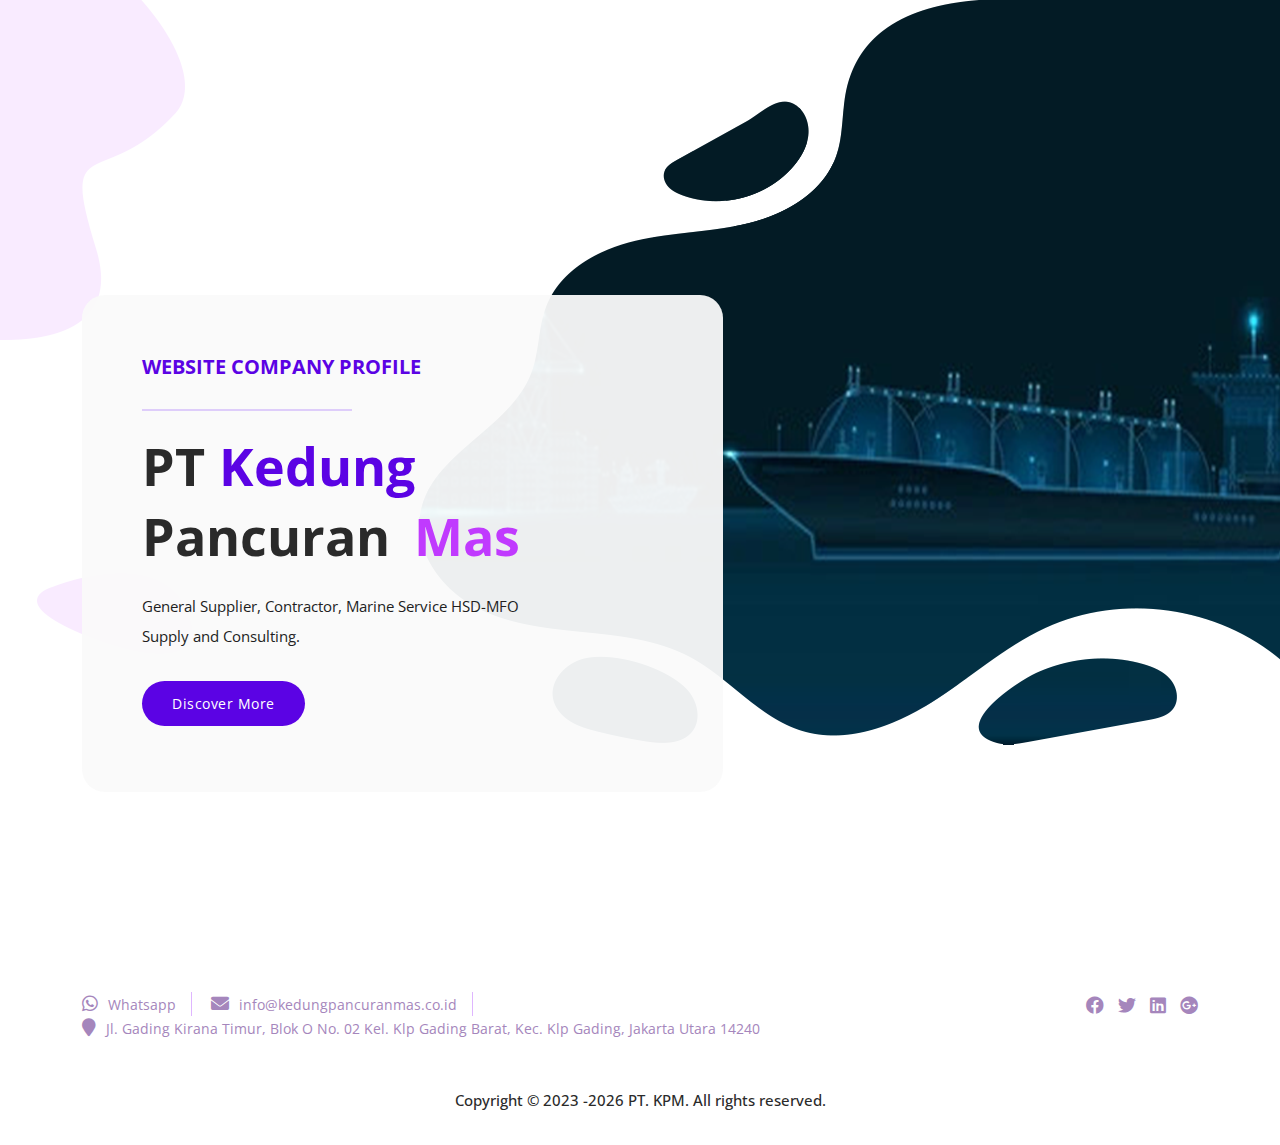
<file: thanks.html>
<!DOCTYPE html>
<html lang="en">
<head>
  <meta charset="utf-8">
  <meta name="viewport" content="width=device-width, initial-scale=1, shrink-to-fit=no">

  <link href="https://fonts.googleapis.com/css2?family=Open+Sans:wght@300;400;500;600;700;800&display=swap"
    rel="stylesheet">

  <title>Thanks For Your Send Feedback</title>

  <!-- Bootstrap core CSS -->
  <link href="vendor/bootstrap/css/bootstrap.min.css" rel="stylesheet">
  

  <!-- Additional CSS Files -->
  <link rel="stylesheet" href="assets/css/fontawesome.css">
  <link rel="stylesheet" href="assets/css/templat.css">
  <link rel="stylesheet" href="assets/css/owl.css">
  <link rel="stylesheet" href="assets/css/animate.css">
  <link rel="stylesheet" href="assets/css/swiper-bundle.min.css">
  <link rel="stylesheet" href="assets/css/f.min.css">
  <link rel="stylesheet" href="assets/css/mislider.css">
  

</head>
<!-- ***** Preloader Start ***** -->
<div id="js-preloader" class="js-preloader">
  <div class="preloader-inner">
    <span class="dot"></span>
    <div class="dots">
      <span></span>
      <span></span>
      <span></span>
    </div>
  </div>
</div>
<!-- ***** Preloader End ***** -->

<!-- ***** Pre-Header Area Start ***** -->
<body>
  
    
    <div class="main-banner" >
      <div class="container">
        <div class="row">
          <div class="col-lg-7" id="top">
            <div class="caption header-text">
              <h6>Website Company Profile</h6>
              <div class="line-dec"></div>
              <h4>PT <em>Kedung</em> Pancuran <span>Mas</span></h4>
              <p>General Supplier, Contractor, Marine Service HSD-MFO Supply and Consulting.</p>
              <div class="main-button scroll-to-section"><a href="#profile">Discover More</a></div>
              </div>
            </div>
          </div>
        </div>
      </div>
    </div>

    
    <!-- ***** Pre-Footer Area  ***** -->
  
    <div class="pre-footer">
      <div class="container">
        <div class="row">
          <div class="col-lg-8 col-sm-9">
            <div class="left-info">
              <ul>
                <li><a href="#"><i class="fab fa-whatsapp"></i>Whatsapp</a></li>
                <li><a href="#"><i class="fa fa-envelope"></i>info@kedungpancuranmas.co.id</a></li>
                <li><a href="#"><i class="fa fa-map-marker"></i>Jl. Gading Kirana Timur, Blok O No. 02 Kel. Klp Gading Barat, Kec. Klp
                    Gading, Jakarta Utara 14240</a></li>
              </ul>
            </div>
          </div>
          <div class="col-lg-4 col-sm-3">
            <div class="social-icons">
              <ul>
                <li><a href="#"><i class="fab fa-facebook"></i></a></li>
                <li><a href="#"><i class="fab fa-twitter"></i></a></li>
                <li><a href="#"><i class="fab fa-linkedin"></i></a></li>
                <li><a href="#"><i class="fab fa-google-plus"></i></a></li>
              </ul>
            </div>
          </div>
        </div>
      </div>
    </div>
    <!-- ***** Pre-Footer Area End ***** -->
  
    <footer>
      <div class="container">
        <div class="col-lg-12">
          <p >Copyright © 2023 -<script>document.write(new Date().getFullYear())</script>  <a href="#">PT. KPM</a>. All rights reserved.
          </p>
        </div>
      </div>
    </footer>
  
  
    <!-- Scripts -->
    <!-- Bootstrap core JavaScript -->
    <script src="vendor/jquery/jquery.min.js"></script>
    <script src="vendor/bootstrap/js/bootstrap.min.js"></script>
  
    <script src="assets/js/isotope.min.js"></script>
    <script src="assets/js/owl-carousel.js"></script>
    <script src="assets/js/tabs.js"></script>
    <script src="assets/js/popup.js"></script>
    <script src="assets/js/custom.js"></script>


</body>
</html>
</file>
<file: assets/css/templat.css>
@import url("https://fonts.googleapis.com/css2?family=Open+Sans:wght@300;400;500;600;700;800");
/* 
---------------------------------------------
reset
--------------------------------------------- 
*/
html, body, div, span, applet, object, iframe, h1, h2, h3, h4, h5, h6, p, blockquote, div
pre, a, abbr, acronym, address, big, cite, code, del, dfn, em, font, img, ins, kbd, q,
s, samp, small, strike, strong, sub, sup, tt, var, b, u, i, center, dl, dt, dd, ol, ul, li,
figure, header, nav, section, article, aside, footer, figcaption {
  margin: 0;
  padding: 0;
  border: 0;
  outline: 0;
}

.clearfix:after {
  content: ".";
  display: block;
  clear: both;
  visibility: hidden;
  line-height: 0;
  height: 0;
}

.clearfix {
  display: inline-block;
}

html[xmlns] .clearfix {
  display: block;
}

* html .clearfix {
  height: 1%;
}

ul, li {
  padding: 0;
  margin: 0;
  list-style: none;
}

header, nav, section, article, aside, footer, hgroup {
  display: block;
}

* {
  box-sizing: border-box;
}

html, body {
  font-family: 'Open Sans', sans-serif;
  -ms-text-size-adjust: 100%;
  -webkit-font-smoothing: antialiased;
  -moz-osx-font-smoothing: grayscale;
}

a {
  text-decoration: none !important;
}

h1, h2, h3, h4, h5, h6 {
  margin-top: 0px;
  margin-bottom: 0px;
  font-weight: 700;
}

ul {
  margin-bottom: 0px;
}

p {
  font-size: 15px;
  line-height: 30px;
  color: #221e1e;
}

img {
  width: 100%;
  overflow: hidden;
}

/* 
---------------------------------------------
Global Styles
--------------------------------------------- 
*/
html,
body {
  font-family: 'Open Sans', sans-serif;
}

::selection {
  background: #5b03e4;
  color: #fff;
}

::-moz-selection {
  background: #5b03e4;
  color: #fff;
}

.templatemo-feature {
	max-width: 66px; border-radius: 50%;
}

.main-button a {
  font-size: 14px;
  color: #fff;
  background-color: #5b03e4;
  padding: 12px 30px;
  display: inline-block;
  border-radius: 25px;
  font-weight: 400;
  text-transform: capitalize;
  letter-spacing: 0.5px;
  transition: all .3s;
  position: relative;
  overflow: hidden;
}

.main-button a:hover {
  background-color: #5b03e4;
  color: #fff;
  opacity: 0.8;
}

.second-button a {
  font-size: 14px;
  color: #fff;
  background-color: #c03afe;
  padding: 12px 30px;
  display: inline-block;
  border-radius: 25px;
  font-weight: 400;
  text-transform: capitalize;
  letter-spacing: 0.5px;
  transition: all .3s;
  position: relative;
  overflow: hidden;
}

.second-button a:hover {
  background-color: #c03afe;
  color: #fff;
  opacity: 0.8;
}

.section {
  padding-top: 30px;
  margin-top: 90px;
}


.section-heading {
  margin-bottom: 30px;
}

.section-heading .line-dec {
  width: 60px;
  height: 2px;
  margin-bottom: 20px;
  background: rgb(85,0,227);
  background: linear-gradient(90deg, rgba(85,0,227,1) 0%, rgba(198,61,255,1) 100%);
}

.section-heading h2 {
  color: #2a2a2a;
  font-size: 30px;
  text-transform: capitalize;
  text-decoration: none;
  margin-bottom: 30px;
  line-height: 44px;
}

.section-heading h2 em {
  color: #5b03e4;
  font-style: normal;
}

.section-heading h2 span {
  color: #c03afe;
}

/* 
---------------------------------------------
Pre-loader Style
--------------------------------------------- 
*/

.js-preloader {
  position: fixed;
  top: 0;
  left: 0;
  right: 0;
  bottom: 0;
  background-color: rgba(0,0,0,0.99);
  display: -webkit-box;
  display: flex;
  -webkit-box-align: center;
  align-items: center;
  -webkit-box-pack: center;
  justify-content: center;
  opacity: 1;
  visibility: visible;
  z-index: 9999;
  -webkit-transition: opacity 0.25s ease;
  transition: opacity 0.25s ease;
}

.js-preloader.loaded {
  opacity: 0;
  visibility: hidden;
  pointer-events: none;
}

@-webkit-keyframes dot {
  50% {
      -webkit-transform: translateX(96px);
      transform: translateX(96px);
  }
}

@keyframes dot {
  50% {
      -webkit-transform: translateX(96px);
      transform: translateX(96px);
  }
}

@-webkit-keyframes dots {
  50% {
      -webkit-transform: translateX(-31px);
      transform: translateX(-31px);
  }
}

@keyframes dots {
  50% {
      -webkit-transform: translateX(-31px);
      transform: translateX(-31px);
  }
}

.preloader-inner {
  position: relative;
  width: 142px;
  height: 40px;
  background: transparent;
}

.preloader-inner .dot {
  position: absolute;
  width: 16px;
  height: 16px;
  top: 12px;
  left: 15px;
  background: #5b03e4;
  border-radius: 50%;
  -webkit-transform: translateX(0);
  transform: translateX(0);
  -webkit-animation: dot 2.8s infinite;
  animation: dot 2.8s infinite;
}

.preloader-inner .dots {
  -webkit-transform: translateX(0);
  transform: translateX(0);
  margin-top: 12px;
  margin-left: 31px;
  -webkit-animation: dots 2.8s infinite;
  animation: dots 2.8s infinite;
}

.preloader-inner .dots span {
  display: block;
  float: left;
  width: 16px;
  height: 16px;
  margin-left: 16px;
  background: #5b03e4;
  border-radius: 50%;
}



/* 
---------------------------------------------
Header Style
--------------------------------------------- 
*/

.background-header {
  background-color: #fff;
  height: 80px!important;
  position: fixed!important;
  top: 0!important;
  left: 0;
  right: 0;
  box-shadow: 0px 0px 10px rgba(0,0,0,0.15)!important;
  -webkit-transition: all .5s ease 0s;
  -moz-transition: all .5s ease 0s;
  -o-transition: all .5s ease 0s;
  transition: all .5s ease 0s;
}

.header-area {
  position: absolute;
  background: rgb(85,0,227);
  background: linear-gradient(90deg, rgba(85,0,227,1) 0%, rgba(198,61,255,1) 100%);
  height: 110px;
  top: 0;
  left: 0;
  right: 0;
  z-index: 100;
  -webkit-transition: all .5s ease 0s;
  -moz-transition: all .5s ease 0s;
  -o-transition: all .5s ease 0s;
  transition: all .5s ease 0s;
}

.header-area .main-nav {
  min-height: 80px;
  background: transparent;
  display: flex
}

.header-area .main-nav .logo {
  margin-top: 25px;
  flex-basis: 20%;
  -webkit-transition: all 0.3s ease 0s;
  -moz-transition: all 0.3s ease 0s;
  -o-transition: all 0.3s ease 0s;
  transition: all 0.3s ease 0s;
}

.background-header .main-nav .logo {
  margin-top: 10px;
}

.header-area .main-nav .nav {
  flex-basis: 80%;
  height: 110px;
  margin-top: 0px;
  margin-right: 0px;
  -webkit-transition: all 0.3s ease 0s;
  -moz-transition: all 0.3s ease 0s;
  -o-transition: all 0.3s ease 0s;
  transition: all 0.3s ease 0s;
  position: relative;
  z-index: 999;
}

.nav {
  justify-content: right;
}

.header-area .main-nav .nav li:first-child {
  padding-left: 60px;
}

.header-area .main-nav .nav li:last-child {
  padding-right: 0px;
}

.header-area .main-nav .nav li {
  padding-left: 30px;
  padding-right: 30px;
}

.header-area .main-nav .nav li:nth-child(4) {
  padding-right: 45px !important;
}

.header-area .main-nav .nav li a {
  display: block;
  font-weight: 400;
  font-size: 14px;
  text-transform: uppercase;
  color: #fff;
  -webkit-transition: all 0.4s ease 0s;
  -moz-transition: all 0.4s ease 0s;
  -o-transition: all 0.4s ease 0s;
  transition: all 0.4s ease 0s;
  height: 110px;
  line-height: 110px;
  border: transparent;
  letter-spacing: 1px;
}

.background-header .main-nav .nav li a {
  height: 80px;
  line-height: 80px;
}

.header-area .main-nav .border-button {
  flex-basis: 20%;
  margin-top: 13px;
  text-align: right;
}

.header-area .main-nav .nav li.has-sub ul.sub-menu li:last-child a:hover,
.background-header .main-nav .nav li.has-sub ul.sub-menu li:last-child a:hover {
  padding-left: 25px !important;
}

.header-area .main-nav .nav li:hover a,
.header-area .main-nav .nav li a.active {
  color: #fff;
  opacity: 0.8;
}

.background-header .main-nav .nav li:hover a,
.background-header .main-nav .nav li a.active {
  color: #fff;
  opacity: 0.8;
}

.header-area .main-nav .nav li.has-sub {
  position: relative;
  padding-right: 15px;
}

.header-area .main-nav .nav li.has-sub:after {
  font-family: FontAwesome;
  content: "\f107";
  font-size: 12px;
  color: #fff;
  position: absolute;
  right: 30px;
  top: 45px;
}

.background-header .main-nav .nav li.has-sub:after {
  top: 32px;
}

.header-area .main-nav .nav li.has-sub ul.sub-menu {
  position: absolute;
  width: 160px;
  border-radius: 0px 0px 5px 5px;
  background-color: #eee;
  box-shadow: 0 2px 28px 0 rgba(0, 0, 0, 0.06);
  overflow: hidden;
  top: 110px;
  opacity: 0;
  transition: all .3s;
  transform: translateY(+2em);
  visibility: hidden;
  z-index: -1;
}

.background-header .main-nav .nav li.has-sub ul.sub-menu {
  top: 80px;
}

.header-area .main-nav .nav li.has-sub ul.sub-menu li {
  margin-left: 0px;
  padding-left: 0px;
  padding-right: 0px;
}

.header-area .main-nav .nav li.has-sub ul.sub-menu li a {
  opacity: 1;
  display: block;
  background: #eee;
  color: #2a2a2a!important;
  padding-left: 20px;
  height: 40px;
  line-height: 40px;
  -webkit-transition: all 0.3s ease 0s;
  -moz-transition: all 0.3s ease 0s;
  -o-transition: all 0.3s ease 0s;
  transition: all 0.3s ease 0s;
  position: relative;
  font-size: 13px;
  font-weight: 400;
  border-bottom: 1px solid #eee;
}

.header-area .main-nav .nav li.has-sub ul.sub-menu li:last-child a {
  border-bottom: none;
}

.header-area .main-nav .nav li.has-sub ul li a:hover {
  background: #fff;
  color: #5b03e4!important;
  padding-left: 25px;
}

.header-area .main-nav .nav li.has-sub ul li a:hover:before {
  width: 3px;
}

.header-area .main-nav .nav li.has-sub:hover ul.sub-menu {
  visibility: visible;
  opacity: 1;
  z-index: 1;
  transform: translateY(0%);
  transition-delay: 0s, 0s, 0.3s;
}

.header-area .main-nav .menu-trigger {
  cursor: pointer;
  position: absolute;
  top: 33px;
  width: 32px;
  height: 40px;
  text-indent: -9999em;
  z-index: 99;
  right: 20px;
  display: none;
}

.background-header .main-nav .menu-trigger {
  top: 17px;
}

.header-area .main-nav .menu-trigger span,
.header-area .main-nav .menu-trigger span:before,
.header-area .main-nav .menu-trigger span:after {
  -moz-transition: all 0.4s;
  -o-transition: all 0.4s;
  -webkit-transition: all 0.4s;
  transition: all 0.4s;
  background-color: #fff;
  display: block;
  position: absolute;
  width: 30px;
  height: 2px;
  left: 0;
}

.header-area .main-nav .menu-trigger span:before,
.header-area .main-nav .menu-trigger span:after {
  -moz-transition: all 0.4s;
  -o-transition: all 0.4s;
  -webkit-transition: all 0.4s;
  transition: all 0.4s;
  background-color: #fff;
  display: block;
  position: absolute;
  width: 30px;
  height: 2px;
  left: 0;
  width: 75%;
}

.header-area .main-nav .menu-trigger span:before,
.header-area .main-nav .menu-trigger span:after {
  content: "";
}

.header-area .main-nav .menu-trigger span {
  top: 16px;
}

.header-area .main-nav .menu-trigger span:before {
  -moz-transform-origin: 33% 100%;
  -ms-transform-origin: 33% 100%;
  -webkit-transform-origin: 33% 100%;
  transform-origin: 33% 100%;
  top: -10px;
  z-index: 10;
}

.header-area .main-nav .menu-trigger span:after {
  -moz-transform-origin: 33% 0;
  -ms-transform-origin: 33% 0;
  -webkit-transform-origin: 33% 0;
  transform-origin: 33% 0;
  top: 10px;
}

.header-area .main-nav .menu-trigger.active span,
.header-area .main-nav .menu-trigger.active span:before,
.header-area .main-nav .menu-trigger.active span:after {
  background-color: transparent;
  width: 100%;
}

.header-area .main-nav .menu-trigger.active span:before {
  -moz-transform: translateY(6px) translateX(1px) rotate(45deg);
  -ms-transform: translateY(6px) translateX(1px) rotate(45deg);
  -webkit-transform: translateY(6px) translateX(1px) rotate(45deg);
  transform: translateY(6px) translateX(1px) rotate(45deg);
  background-color: #fff;
}

.background-header .main-nav .menu-trigger.active span:before {
  background-color: #fff;
}

.header-area .main-nav .menu-trigger.active span:after {
  -moz-transform: translateY(-6px) translateX(1px) rotate(-45deg);
  -ms-transform: translateY(-6px) translateX(1px) rotate(-45deg);
  -webkit-transform: translateY(-6px) translateX(1px) rotate(-45deg);
  transform: translateY(-6px) translateX(1px) rotate(-45deg);
  background-color: #fff;
}

.background-header .main-nav .menu-trigger.active span:after {
  background-color: #fff;
}

.header-area.header-sticky .nav li a.active {
  color: #fff;
}

@media (max-width: 1200px) {
  .header-area .main-nav .nav li {
    padding-left: 10px;
    padding-right: 10px;
  }
  .header-area .main-nav:before {
    display: none;
  }
}

@media (max-width: 768px) {
  .header-area .main-nav .nav {
    height: auto;
    flex-basis: 100%;
  }
  .header-area .main-nav .logo {
    position: absolute;
    left: 30px;
    top: 0px;
  }
  .background-header .main-nav .logo {
    top: 0px;
  }
  .background-header .main-nav .border-button {
    top: 0px !important;
  }
  .header-area .main-nav .border-button {
    position: absolute;
    top: 15px;
    right: 70px;
  }
  .header-area.header-sticky .nav li a:hover,
  .header-area.header-sticky .nav li a.active {
    color: #5b03e4!important;
    opacity: 1;
  }
  .header-area.header-sticky .nav li.search-icon a {
    width: 100%;
  }
  .header-area {
    background-color: #f7f7f7;
    padding: 0px 15px;
    height: 100px;
    box-shadow: none;
    text-align: center;
  }
  .header-area .container {
    padding: 0px;
  }
  .header-area .logo {
    margin-left: 0px;
  }
  .header-area .menu-trigger {
    display: block !important;
  }
  .header-area .main-nav {
    overflow: hidden;
  }
  .header-area .main-nav .nav {
    float: none;
    width: 100%;
    display: none;
    -webkit-transition: all 0s ease 0s;
    -moz-transition: all 0s ease 0s;
    -o-transition: all 0s ease 0s;
    transition: all 0s ease 0s;
    margin-left: 0px;
  }
  .header-area .main-nav .nav li:first-child {
    border-top: 1px solid #eee;
  }
  .header-area.header-sticky .nav {
    margin-top: 100px !important;
  }
  .background-header.header-sticky .nav {
    margin-top: 80px !important;
  }
  .header-area .main-nav .nav li {
    width: 100%;
    background: #fff;
    border-bottom: 1px solid #eee;
    padding-left: 0px !important;
    padding-right: 0px !important;
  }
  .header-area .main-nav .nav li a {
    height: 50px !important;
    line-height: 51px !important;
    padding: 0px !important;
    border: none !important;
    background: #f7f7f7 !important;
    color: #191a20 !important;
  }
  .header-area .main-nav .nav li a:hover {
    background: #eee !important;
    color: #5b03e4!important;
  }
  .header-area .main-nav .nav li.has-sub ul.sub-menu {
    position: relative;
    visibility: inherit;
    opacity: 1;
    z-index: 1;
    transform: translateY(0%);
    top: 0px;
    width: 100%;
    box-shadow: none;
    height: 0px;
    transition: all 0s;
  }
  .header-area .main-nav .nav li.submenu ul li a {
    font-size: 12px;
    font-weight: 400;
  }
  .header-area .main-nav .nav li.submenu ul li a:hover:before {
    width: 0px;
  }
  .header-area .main-nav .nav li.has-sub ul.sub-menu {
    height: auto;
  }
  .header-area .main-nav .nav li.has-sub:after {
    color: #3B566E;
    right: 25px;
    font-size: 14px;
    top: 15px;
  }
  .header-area .main-nav .nav li.submenu:hover ul, .header-area .main-nav .nav li.submenu:focus ul {
    height: 0px;
  }
  
}

.pre-footer {
  /*background-color: #fff;*/
  padding: 15px 0px;
}

.pre-footer ul li {
  display: inline-block;
}

.pre-footer .left-info ul li:last-child {
  margin-right: 0px;
  padding-right: 0px;
  border-right: none;
}

.pre-footer .left-info ul li {
  margin-right: 15px;
  padding-right: 15px;
  border-right: 1px solid #dfb6ff;
}

.pre-footer .left-info ul li a {
  font-size: 14px;
}

.pre-footer .left-info ul li a i {
  font-size: 18px;
  margin-right: 10px;
}

.pre-footer ul li a {
  color: #a586bc;
  transition: all .4s;
}

.pre-footer .social-icons {
  text-align: right;
}


.pre-footer .social-icons ul li {
  margin-left: 10px;
}

.pre-footer .social-icons ul li a {
  font-size: 18px;
}

.pre-footer ul li a:hover {
  color: #c03afe;
}

/* 
---------------------------------------------
Banner Style
--------------------------------------------- 
*/

.main-banner {
  position: relative;
  padding: 295px 0px 185px 0px;
}

.main-banner:after {
  content: url(../images/banner-right2.png);
  top: -1px;
  right: 0;
  position: absolute;
  width: 861px;
  height: 746px;
  z-index: -1;
}

.main-banner::before {
  content: url(../images/banner-left.png);
  top: -1px;
  left: 0;
  position: absolute;
  width: 194px;
  height: 655px;
  z-index: -1;
}

.main-banner h6 {
  font-size: 20px;
  color: #5b03e4;
  text-transform: uppercase;
  font-weight: 700;
}

.main-banner .line-dec {
  margin: 30px 0px 20px 0px;
  width: 210px;
  height: 2px;
  background-color: #decdfa;
}

.main-banner h4 {
  font-size: 52px;
  color: #2a2a2a;
  font-weight: 700;
  line-height: 70px;
  margin-bottom: 20px;
}

.main-banner h4 em {
  font-style: normal;
  color: #5b03e4;
}

.main-banner h4 span {
  color: #c03afe;
}

.main-banner p {
  padding-right: 25%;
  margin-bottom: 30px;
}

.main-banner .main-button {
  display: inline-block;
}

.main-banner span {
  display: inline-block;
  margin: 0px 10px 0px 10px;
  color: #7a7a7a;
}

.main-banner .second-button {
  display: inline-block;
}

/* 
---------------------------------------------
Services Style
--------------------------------------------- 
*/

.services {
  position: relative;
  overflow: hidden;
}

.services .section-heading h2 {
  padding-right: 30px;
}

.services::before {
  content: url(../images/services-left.jpg);
  top: 120px;
  left: 0;
  position: absolute;
  width: 844px;
  height: 714px;
  z-index: -1;
}

.services::after {
  content: url(../images/contact-left.jpg);
  bottom: -150px;
  right: 0;
  -webkit-transform: scaleX(-1);
  transform: scaleX(-1);
  position: absolute;
  width: 103px;
  height: 464px;
  z-index: -1;
}

.services .service-item {
  border: 1px solid #f3d7ff;
  border-radius: 23px;
  padding: 30px;
  background-color: #fff;
  margin-bottom: 30px;
  transition: all .4s;
}

.services .service-item h4 {
  font-size: 20px;
  color: #2a2a2a;
  margin-top: 20px;
  line-height: 30px;
  transition: all .4s;
}

.services .service-item:hover {
  border-color: #fff;
  box-shadow: 0px 0px 10px rgba(0, 0, 0, 0.15);
}

.services .service-item:hover h4 {
  color: #5b03e4;
}

/* 
---------------------------------------------
Projects Style
--------------------------------------------- 
*/

.projects .section-heading {
  margin-bottom: 80px;
}

.projects .container-fluid {
  padding-left: 0px;
  padding-right: 0px;
}

.projects .item {
  border-radius: 23px;
  overflow: hidden;
}

.projects .item .down-content {
  background-color: #fff;
  border: 1px solid #f3d7ff;
  border-radius: 0px 0px 23px 23px;
  padding: 30px;
  position: relative;
}

.projects .item .down-content h4 {
  font-size: 20px;
  color: #2a2a2a;
  line-height: 30px;
  width: 75%;
}

.projects .item .down-content a {
  width: 46px;
  height: 46px;
  display: inline-block;
  line-height: 46px;
  text-align: center;
  background-color: #fff;
  box-shadow: 0px 0px 10px rgba(0, 0, 0, 0.15);
  border-radius: 50%;
  position: absolute;
  right: 30px;
  top: 50%;
  color: #5b03e4;
  transform: translateY(-23px);
}

.projects .owl-nav {
  position: absolute;
  max-width: 1320px;
  top: -126px;
  right: 16%;
  text-align: center;
}

.projects .owl-nav .owl-prev span,
.projects .owl-nav .owl-next span {
  width: 46px;
  height: 46px;
  line-height: 42px;
  font-size: 24px;
  display: inline-block;
  color: #fff;
  background-color: #5b03e4;
  border-radius: 50%;
  opacity: 0.5;
  transition: all .3s;
}

.projects .owl-nav .owl-next span {
  margin-left: 15px;
}

.projects .owl-nav .owl-prev span:hover,
.projects .owl-nav .owl-next span:hover {
  opacity: 1;
}

/* 
---------------------------------------------
Infos Style
--------------------------------------------- 
*/

.infos {
  background-image: url(../images/infos-bg.jpg);
  background-repeat: no-repeat;
  background-size: cover;
  background-position: center center;
  padding: 120px 0px;
  margin-top: 120px;
}

.infos .main-content {
  overflow: hidden;
  background-color: #fff;
  border-radius: 23px;
}

.infos .main-content .left-image {
  background-image: url(../images/left-infos.jpg);
  background-repeat: no-repeat;
  background-size: cover;
  background-position: center center;
  width: 100%;
  height: 100%;
}

.infos .main-content .left-image img {
  display: none;
}

.infos .main-content .section-heading {
  padding: 60px 60px 30px 60px;
}

.infos .main-content .skills {
  padding: 0px 60px;
}

.infos .main-content .skill-slide {
  position: relative;
  width: 100%;
  background-color: #f9ebff;
  height: 10px;
  border-radius: 5px;
  margin-bottom: 60px;
}

.infos .main-content .skill-slide .fill {
  height: 10px;
  background-color: #5b03e4;
  border-radius: 5px;
}

.infos .main-content .skill-slide h6 {
  position: absolute;
  color: #5b03e4;
  font-size: 15px;
  left: 0;
  top: -25px;
}

.infos .main-content .skill-slide span {
  position: absolute;
  color: #5b03e4;
  font-size: 15px;
  font-weight: 700;
  top: -25px;
}

.infos .main-content .marketing .fill {
  width: 90%;
}

.infos .main-content .digital .fill {
  width: 80%;
}

.infos .main-content .media .fill {
  width: 95%;
}

.infos .main-content .marketing span {
  right: 10%;
}

.infos .main-content .digital span {
  right: 20%;
}

.infos .main-content .media span {
  right: 5%;
}

.infos .main-content p.more-info {
  margin-top: -15px;
  padding: 0px 60px 60px 60px;
}

/* 
---------------------------------------------
Contact Style
--------------------------------------------- 
*/

.contact-us {
  position: relative;
}

.contact-us::before {
  content: url(../images/contact-left.jpg);
  top: -60px;
  left: 0;
  position: absolute;
  width: 103px;
  height: 464px;
  z-index: -1;
}

.contact-us::after {
  content: url(../images/contact-left.jpg);
  bottom: -90px;
  right: 0;
  -webkit-transform: scaleX(-1);
  transform: scaleX(-1);
  position: absolute;
  width: 103px;
  height: 464px;
  z-index: -1;
}

.contact-us .contact-us-content {
  border-radius: 23px;
  padding: 60px;
  background-color: #fff;
  box-shadow: 0px 0px 10px rgba(0, 0, 0, 0.10);
}

.contact-us .contact-us-content #contact-form {
  padding: 60px;
  border-radius: 23px 23px 0px 0px;
  border: 1px solid #f3d7ff;
}

#contact-form .section-heading {
  text-align: center;
}

#contact-form input {
  width: 100%;
  height: 46px;
  border-radius: 23px;
  background-color: #f9ebff;
  border: none;
  outline: none;
  padding: 0px 15px;
  font-size: 14px;
  color: #2a2a2a;
  font-weight: 600;
  margin-bottom: 15px;
}

#contact-form input::placeholder {
  color: #2a2a2a;
}

#contact-form textarea {
  width: 100%;
  height: 120px;
  border-radius: 23px;
  background-color: #f9ebff;
  border: none;
  outline: none;
  padding: 15px;
  font-size: 14px;
  color: #2a2a2a;
  font-weight: 600;
  margin-bottom: 15px;
}

#contact-form textarea::placeholder {
  color: #2a2a2a;
}

#contact-form button {
  border: none;
  height: 46px;
  background-color: #5b03e4;
  width: 100%;
  border-radius: 23px;
  color: #fff;
  transition: all .4s;
}

#contact-form button:hover {
  opacity: 0.8;
}

.contact-us-content .more-info {
  text-align: center;
  background: rgb(85,0,227);
  background: linear-gradient(90deg, rgba(85,0,227,1) 0%, rgba(198,61,255,1) 100%);
  border-radius: 0px 0px 23px 23px;
  padding: 45px 30px 15px 30px;
}

.contact-us-content .more-info .info-item {
  text-align: center;
  margin-bottom: 30px;
}

.contact-us-content .more-info i {
  font-size: 32px;
  color: #fff;
  margin-bottom: 15px;
}

.contact-us-content .more-info h4 a {
  color: #fff;
  font-size: 16px;
  font-weight: 400;
}

/* 
---------------------------------------------
Footer Style
--------------------------------------------- 
*/

footer p {
  text-align: center;
  padding: 30px 0px;
  color: #2a2a2a;
  font-weight: 500;
}

footer p a {
  color: #2a2a2a;
  transition: all .3s;
}

footer p a:hover {
  color: #5b03e4;
}

/* 
---------------------------------------------
Page Heading Style
--------------------------------------------- 
*/

.page-heading {
  padding: 120px 0px;
  margin-top: 110px;
}

.page-heading::before {
  content: url(../images/banner-left.png);
  top: -1px;
  left: 0;
  position: absolute;
  width: 194px;
  height: 655px;
  z-index: -1;
}

.page-heading h6 {
  font-size: 20px;
  color: #5b03e4;
  text-transform: uppercase;
  font-weight: 700;
}

.page-heading .line-dec {
  margin: 30px 0px 20px 0px;
  width: 210px;
  height: 2px;
  background-color: #decdfa;
}

.page-heading h4 {
  font-size: 52px;
  color: #2a2a2a;
  font-weight: 700;
  line-height: 70px;
  margin-bottom: 20px;
}

.page-heading h4 em {
  font-style: normal;
  color: #5b03e4;
}

.page-heading h4 span {
  color: #c03afe;
}

.page-heading p {
  padding-right: 25%;
  margin-bottom: 30px;
}

.page-heading .main-button {
  display: inline-block;
}

.page-heading span {
  display: inline-block;
  margin: 0px 10px 0px 10px;
  color: #7a7a7a;
}

.page-heading .second-button {
  display: inline-block;
}

/* 
---------------------------------------------
Infos Style
--------------------------------------------- 
*/

.video-info {
  background-image: url(../images/video-bg.jpg);
  background-repeat: no-repeat;
  background-size: cover;
  background-position: center center;
  padding-bottom: 60px;
}

.video-info .video-thumb {
  position: relative;
  border-radius: 23px;
  overflow: hidden;
  box-shadow: 0px 0px 10px rgba(0, 0, 0, 0.10);
  margin-top: -60px;
}

.video-info .video-thumb a {
  position: absolute;
  left: 50%;
  top: 50%;
  transform: translate(-23px, -23px);
  background-color: #fff;
  border-radius: 50%;
  color: #5b03e4;
  display: inline-block;
  text-align: center;
  width: 46px;
  height: 46px;
  line-height: 46px;
}

.video-info .section-heading {
  padding: 60px 15px 30px 15px;
}

.video-info .section-heading h2 {
  color: #fff;
  padding-right: 30px;
}

.video-info .section-heading .line-dec {
  background: #fff;
}

.video-info .section-heading p {
  color: #fff;
}

.video-info .skills {
  padding: 0px 15px;
}

.video-info .skill-slide {
  position: relative;
  width: 100%;
  background-color: rgba(249, 235, 255, 0.1);
  height: 10px;
  border-radius: 5px;
  margin-bottom: 60px;
}

.video-info .skill-slide .fill {
  height: 10px;
  background-color: #5b03e4;
  border-radius: 5px;
}

.video-info .skill-slide h6 {
  position: absolute;
  color: #fff;
  font-size: 15px;
  left: 0;
  top: -25px;
}

.video-info .skill-slide span {
  position: absolute;
  color: #fff;
  font-size: 15px;
  font-weight: 700;
  top: -25px;
}

.video-info .marketing .fill {
  width: 90%;
}

.video-info .digital .fill {
  width: 80%;
}

.video-info .media .fill {
  width: 95%;
}

.video-info .marketing span {
  right: 10%;
}

.video-info .digital span {
  right: 20%;
}

.video-info .media span {
  right: 5%;
}

/*
---------------------------------------------
Happy Clients Style
---------------------------------------------
*/

.happy-clients {
  position: relative;
}

.happy-clients::before {
  content: url(../images/contact-left.jpg);
  top: -60px; /* */
  left: 0;
  position: absolute;
  width: 103px;
  height: 464px;
  z-index: -1;
}

.happy-clients::after {
  content: url(../images/contact-left.jpg);
  bottom: -190px; 
  right: 0;
  -webkit-transform: scaleX(-1);
  transform: scaleX(-1);
  position: absolute;
  width: 103px;
  height: 464px;
  z-index: -1;
}

.happy-clients .section-heading {
  text-align: center;
  margin-bottom: 80px;
}

.happy-clients .section-heading .line-dec {
 margin: 0 auto 20px auto;


  
}

.happy-clients .naccs {
  position: relative;
  overflow: hidden;
}

.happy-clients .naccs .menu {
  border: 1px solid #e0e0e0;
  background-color: #fff;
  padding: 25px 0px;
  border-radius: 23px;
  margin-bottom: 60px;
}

.happy-clients .naccs .menu div {
  border-right: 1px solid #e0e0e0;
  width: 24.6%;
  display: inline-block;
  text-align: center;
  font-size: 20px;
  font-weight: 700;
  color: #2a2a2a;
  cursor: pointer;
  transition: 1s all cubic-bezier(0.075, 0.82, 0.165, 1);
}

.happy-clients .naccs .menu div.last-item {
  border-right: none;
}

.happy-clients .naccs .menu div.active {
  color: #5b03e4;
}

.happy-clients ul.nacc {
  position: relative;
  min-height: 100%;
  list-style: none;
  margin: 0;
  padding: 0;
  transition: 0.5s all cubic-bezier(0.075, 0.82, 0.165, 1);
}

.happy-clients ul.nacc li {
  overflow: hidden;
  opacity: 0;
  transform: translateX(50px);
  position: absolute;
  list-style: none;
  transition: 1s all cubic-bezier(0.075, 0.82, 0.165, 1);
}

.happy-clients ul.nacc li img {
  padding-left: 45px;
}

.happy-clients ul.nacc li h4 {
  font-size: 30px;
  color: #2a2a2a;
  margin-bottom: 25px;
}

.happy-clients ul.nacc li .line-dec {
  background-color: #5b03e4;
  width: 60px;
  height: 2px;
  margin-bottom: 25px;
}

.happy-clients ul.nacc li .line-dec h6 {
  display: inline-block;
  text-align: right;
  font-size: 16px;
  font-weight: 700;
  color: #2a2a2a;
}
.happy-clients ul.nacc li .info {
  margin-top: 30px;
}

.happy-clients ul.nacc li .info span {
  display: inline-block;
  background-color: #5b03e4;
  border-radius: 20px;
  height: 40px;
  line-height: 40px;
  color: #fff;
  padding: 0px 20px;
  margin-right: 20px;
  margin-bottom: 30px;
}

.happy-clients ul.nacc li .info span.last-span {
  margin-right: 0px;
}

.happy-clients ul.nacc li.active {
  position: relative;
  transition-delay: 0.3s;
  z-index: 2;
  opacity: 1;
  transform: translateX(0px);
}

/*
---------------------------------------------
CTA Style
---------------------------------------------
*/

.cta {
  background-image: url(../images/cta-bg.jpg);
  background-repeat: no-repeat;
  background-size: cover;
  background-position: center center;
  padding: 80px 0px;
  position: relative;
  z-index: 15;
  margin-top: 120px;
}

.cta h4 {
  font-size: 30px;
  color: #fff;
  line-height: 44px;
}

.cta .main-button {
  text-align: right;
}

.cta .main-button a {
  background-color: #fff;
  color: #5b03e4;
  margin-top: 30px;
}

/*
---------------------------------------------
Happy Steps Style
---------------------------------------------
*/

.happy-steps {
  background-image: url(../images/video-bg.jpg);
  background-repeat: no-repeat;
  background-size: cover;
  background-position: top center;
  padding: 80px 80px;
}

.happy-steps h2 {
  font-size: 30px;
  color: #fff;
  text-align: center;
  margin-bottom: 60px;
}

.happy-steps .steps {
  background-color: rgba(250, 250, 250, 0.2);
  padding: 30px;
  border-radius: 23px;
}

.happy-steps .steps .item {
  text-align: center;
  border-right: 1px solid rgba(250, 250, 250, 0.2);
  margin-right: -15px;
}

.happy-steps .steps .last-item {
  border-right: none;
  margin-right: 0px;
}

.happy-steps .steps .item h4 {
  font-size: 20px;
  color: #fff;
  margin-top: 15px;
}

/* 
---------------------------------------------
Most Asked Style
--------------------------------------------- 
*/

.most-asked {
  position: relative;
}

.most-asked::before {
  content: url(../images/contact-left.jpg);
  top: -60px;
  left: 0;
  position: absolute;
  width: 103px;
  height: 464px;
  z-index: -1;
}

.most-asked::after {
  content: url(../images/contact-left.jpg);
  bottom: -90px;
  right: 0;
  -webkit-transform: scaleX(-1);
  transform: scaleX(-1);
  position: absolute;
  width: 103px;
  height: 464px;
  z-index: -1;
}

.most-asked .section-heading {
  margin-bottom: 80px;
}

.most-asked .accordions .accordion {
  border-bottom: 1px solid #eee;
}

.most-asked .accordions .last-accordion {
  border-bottom: none;
}

.most-asked .accordion-head {
  padding: 35px 0px !important;  
  font-size: 22px;
  font-weight: 700;
  color: #2a2a2a;
  cursor: pointer;
  transition: color 200ms ease-in-out;
  
}

@media screen and (min-width: 768px) {
  .most-asked .accordion-head {
    padding: 1rem;
    font-size: 1.2rem;
  }
}

.most-asked .accordion-head .icon {
  float: right;
  transition: transform 200ms ease-in-out;
}

.most-asked .accordion-head.is-open {
  color: #5b03e4;
  border-bottom: none;
}

.most-asked .accordion-head.is-open .icon {
  transform: rotate(45deg);
}

.most-asked .accordion-body {
  padding: 0px;
  overflow: hidden;
  height: 0;
  transition: height 300ms ease-in-out;
  border-bottom: 1px solid #fff;
}

.most-asked .accordion-body > .content p {
  padding: 0px 0px 30px 0px;
  padding-top: 0;
}

.most-asked #free-quote {
  border-radius: 23px;
  box-shadow: 0px 0px 10px rgba(0, 0, 0, 0.10);
  padding: 60px;
  margin-left: 45px;
  background-color: #fff;
}

#free-quote .section-heading {
  margin-bottom: 40px;
}

#free-quote input {
  width: 100%;
  height: 46px;
  border-radius: 23px;
  background-color: #f9ebff;
  border: none;
  outline: none;
  padding: 0px 15px;
  font-size: 14px;
  color: #2a2a2a;
  font-weight: 600;
  margin-bottom: 15px;
}

#free-quote input::placeholder {
  color: #2a2a2a;
}

#free-quote button {
  border: none;
  height: 46px;
  background-color: #5b03e4;
  width: 100%;
  border-radius: 23px;
  color: #fff;
  transition: all .4s;
}

#free-quote button:hover {
  opacity: 0.8;
}

/* 
---------------------------------------------
Responsive Style
--------------------------------------------- 
*/

body {
  overflow-x: hidden;
}

@media (max-width: 768px) {
  .pre-footer {
    display: none;
  }
  .header-area {
    top: 0px;
  }
  .main-banner {
    margin-top: 100px;
  }
  .header-area .main-nav .nav li:nth-child(4) {
    padding-right: 0px !important;
  }
  .header-area .main-nav .nav li {
    background: #f7f7f7;
  }
  .header-area .main-nav .nav li.has-sub ul.sub-menu {
    display: none;
  }
  .main-banner  {
    padding: 185px 0px;
  }
  .main-banner h4 {
    font-size: 36px;
    line-height: 44px;
  }
  .main-banner span {
    margin: 0px 3px 0px 3px;
  }
  .main-banner .main-button a,
  .main-banner .second-button a {
    padding: 12px 20px;
  }
  .projects .item .down-content {
    padding: 25px 15px 15px 15px;
  }
  .projects .item .down-content h4 {
    text-align: center;
    width: 100%;
    font-size: 18px;
  }
  .projects .item .down-content a {
    top: 0;
    right: auto;
    left: 50%;
    transform: translate(-23px, -23px);
  }
}

@media (max-width: 992px) {
  .pre-footer .left-info ul li {
    padding-right: 10px;
    margin-right: 10px;
  }
  .pre-footer .left-info ul li a {
    font-size: 13px;
  }
  .main-banner .caption {
    padding: 30px !important;
    text-align: center;
  }
  .main-banner p {
    padding-right: 0%;
  }
  .main-banner .line-dec {
    margin: 30px auto 20px auto;
  }
  .projects .owl-nav {
    text-align: center;
    right: auto;
    top: -70px;
    left: 50%;
    transform: translateX(-50%);
  }
  .projects .section-heading {
    text-align: center;
  }
  .projects .section-heading .line-dec {
    margin: 0px auto 20px auto;
  }
  .infos .main-content .left-image img {
    display: inline-block;
  }
  .contact-us .contact-us-content,
  .contact-us .contact-us-content #contact-form {
    padding: 30px;
  }
  .contact-us #map {
    margin-bottom: 30px;
  }
  .contact-us-content .more-info .info-item {
    margin-bottom: 45px;
  }
  .page-heading img {
    margin-top: 45px;
  }
  .video-info .section-heading {
    padding: 60px 0px 30px 0px;
  }
  .video-info .skills {
    padding: 0px;
  }
  .happy-clients .naccs .menu div {
    width: 100% !important;
    margin: 15px 0px;
  }
  .happy-clients .naccs .menu {
    padding: 15px;
  }
  .happy-clients ul.nacc li img {
    padding-left: 0px;
    margin-top: 45px;
  }
  .cta h4,
  .cta .main-button {
    text-align: center;
  }
  .happy-steps .steps .item {
    margin-right: 0px;
    border-right: none;
    margin-bottom: 30px;
    padding-bottom: 30px;
    border-bottom: 1px solid rgba(250, 250, 250, 0.2);;
  }
  .happy-steps .steps .last-item {
    border-bottom: none;
    padding-bottom: 0px;
    margin-bottom: 0px;
  }
  .most-asked #free-quote {
    margin-left: 0px;
    margin-top: 45px;
    padding: 30px;
  }
}

@media (max-width: 1000px) {
  .happy-clients .naccs .menu div {
    width: 24.5%;
    font-size: 15px;
    border-right: none;
  }
}

@media (max-width: 1200px) {
  .services::before {
    top: 60%;
    transform: translateY(-50%);
  }
}

@media (max-width: 1400px) {
  .main-banner .caption {
    background-color: rgba(250, 250, 250, 0.95);
    padding: 60px;
    border-radius: 23px;
  }
}

.img-res{
  width: 100%;
  height: auto;
}
</file>
<file: assets/css/f.min.css>
body.compensate-for-scrollbar {
    overflow: hidden
}

.fancybox-active {
    height: auto
}

.fancybox-is-hidden {
    left: -9999px;
    margin: 0;
    position: absolute !important;
    top: -9999px;
    visibility: hidden
}

.fancybox-container {
    -webkit-backface-visibility: hidden;
    height: 100%;
    left: 0;
    outline: none;
    position: fixed;
    -webkit-tap-highlight-color: transparent;
    top: 0;
    -ms-touch-action: manipulation;
    touch-action: manipulation;
    transform: translateZ(0);
    width: 100%;
    z-index: 99992
}

.fancybox-container * {
    box-sizing: border-box
}

.fancybox-bg,
.fancybox-inner,
.fancybox-outer,
.fancybox-stage {
    bottom: 0;
    left: 0;
    position: absolute;
    right: 0;
    top: 0
}

.fancybox-outer {
    -webkit-overflow-scrolling: touch;
    overflow-y: auto
}

.fancybox-bg {
    background: #1e1e1e;
    opacity: 0;
    transition-duration: inherit;
    transition-property: opacity;
    transition-timing-function: cubic-bezier(.47, 0, .74, .71)
}

.fancybox-is-open .fancybox-bg {
    opacity: .9;
    transition-timing-function: cubic-bezier(.22, .61, .36, 1)
}

.fancybox-caption,
.fancybox-infobar,
.fancybox-navigation .fancybox-button,
.fancybox-toolbar {
    direction: ltr;
    opacity: 0;
    position: absolute;
    transition: opacity .25s ease, visibility 0s ease .25s;
    visibility: hidden;
    z-index: 99997
}

.fancybox-show-caption .fancybox-caption,
.fancybox-show-infobar .fancybox-infobar,
.fancybox-show-nav .fancybox-navigation .fancybox-button,
.fancybox-show-toolbar .fancybox-toolbar {
    opacity: 1;
    transition: opacity .25s ease 0s, visibility 0s ease 0s;
    visibility: visible
}

.fancybox-infobar {
    color: #ccc;
    font-size: 13px;
    -webkit-font-smoothing: subpixel-antialiased;
    height: 44px;
    left: 0;
    line-height: 44px;
    min-width: 44px;
    mix-blend-mode: difference;
    padding: 0 10px;
    pointer-events: none;
    top: 0;
    -webkit-touch-callout: none;
    -webkit-user-select: none;
    -moz-user-select: none;
    -ms-user-select: none;
    user-select: none
}

.fancybox-toolbar {
    right: 0;
    top: 0
}

.fancybox-stage {
    direction: ltr;
    overflow: visible;
    transform: translateZ(0);
    z-index: 99994
}

.fancybox-is-open .fancybox-stage {
    overflow: hidden
}

.fancybox-slide {
    -webkit-backface-visibility: hidden;
    display: none;
    height: 100%;
    left: 0;
    outline: none;
    overflow: auto;
    -webkit-overflow-scrolling: touch;
    padding: 44px;
    position: absolute;
    text-align: center;
    top: 0;
    transition-property: transform, opacity;
    white-space: normal;
    width: 100%;
    z-index: 99994
}

.fancybox-slide:before {
    content: "";
    display: inline-block;
    font-size: 0;
    height: 100%;
    vertical-align: middle;
    width: 0
}

.fancybox-is-sliding .fancybox-slide,
.fancybox-slide--current,
.fancybox-slide--next,
.fancybox-slide--previous {
    display: block
}

.fancybox-slide--image {
    overflow: hidden;
    padding: 44px 0
}

.fancybox-slide--image:before {
    display: none
}

.fancybox-slide--html {
    padding: 6px
}

.fancybox-content {
    background: #fff;
    display: inline-block;
    margin: 0;
    max-width: 100%;
    overflow: auto;
    -webkit-overflow-scrolling: touch;
    padding: 44px;
    position: relative;
    text-align: left;
    vertical-align: middle
}

.fancybox-slide--image .fancybox-content {
    animation-timing-function: cubic-bezier(.5, 0, .14, 1);
    -webkit-backface-visibility: hidden;
    background: transparent;
    background-repeat: no-repeat;
    background-size: 100% 100%;
    left: 0;
    max-width: none;
    overflow: visible;
    padding: 0;
    position: absolute;
    top: 0;
    transform-origin: top left;
    transition-property: transform, opacity;
    -webkit-user-select: none;
    -moz-user-select: none;
    -ms-user-select: none;
    user-select: none;
    z-index: 99995
}

.fancybox-can-zoomOut .fancybox-content {
    cursor: zoom-out
}

.fancybox-can-zoomIn .fancybox-content {
    cursor: zoom-in
}

.fancybox-can-pan .fancybox-content,
.fancybox-can-swipe .fancybox-content {
    cursor: grab
}

.fancybox-is-grabbing .fancybox-content {
    cursor: grabbing
}

.fancybox-container [data-selectable=true] {
    cursor: text
}

.fancybox-image,
.fancybox-spaceball {
    background: transparent;
    border: 0;
    height: 100%;
    left: 0;
    margin: 0;
    max-height: none;
    max-width: none;
    padding: 0;
    position: absolute;
    top: 0;
    -webkit-user-select: none;
    -moz-user-select: none;
    -ms-user-select: none;
    user-select: none;
    width: 100%
}

.fancybox-spaceball {
    z-index: 1
}

.fancybox-slide--iframe .fancybox-content,
.fancybox-slide--map .fancybox-content,
.fancybox-slide--pdf .fancybox-content,
.fancybox-slide--video .fancybox-content {
    height: 100%;
    overflow: visible;
    padding: 0;
    width: 100%
}

.fancybox-slide--video .fancybox-content {
    background: #000
}

.fancybox-slide--map .fancybox-content {
    background: #e5e3df
}

.fancybox-slide--iframe .fancybox-content {
    background: #fff
}

.fancybox-iframe,
.fancybox-video {
    background: transparent;
    border: 0;
    display: block;
    height: 100%;
    margin: 0;
    overflow: hidden;
    padding: 0;
    width: 100%
}

.fancybox-iframe {
    left: 0;
    position: absolute;
    top: 0
}

.fancybox-error {
    background: #fff;
    cursor: default;
    max-width: 400px;
    padding: 40px;
    width: 100%
}

.fancybox-error p {
    color: #444;
    font-size: 16px;
    line-height: 20px;
    margin: 0;
    padding: 0
}

.fancybox-button {
    background: rgba(30, 30, 30, .6);
    border: 0;
    border-radius: 0;
    box-shadow: none;
    cursor: pointer;
    display: inline-block;
    height: 44px;
    margin: 0;
    padding: 10px;
    position: relative;
    transition: color .2s;
    vertical-align: top;
    visibility: inherit;
    width: 44px
}

.fancybox-button,
.fancybox-button:link,
.fancybox-button:visited {
    color: #ccc
}

.fancybox-button:hover {
    color: #fff
}

.fancybox-button:focus {
    outline: none
}

.fancybox-button.fancybox-focus {
    outline: 1px dotted
}

.fancybox-button[disabled],
.fancybox-button[disabled]:hover {
    color: #888;
    cursor: default;
    outline: none
}

.fancybox-button div {
    height: 100%
}

.fancybox-button svg {
    display: block;
    height: 100%;
    overflow: visible;
    position: relative;
    width: 100%
}

.fancybox-button svg path {
    fill: currentColor;
    stroke-width: 0
}

.fancybox-button--fsenter svg:nth-child(2),
.fancybox-button--fsexit svg:first-child,
.fancybox-button--pause svg:first-child,
.fancybox-button--play svg:nth-child(2) {
    display: none
}

.fancybox-progress {
    background: #ff5268;
    height: 2px;
    left: 0;
    position: absolute;
    right: 0;
    top: 0;
    transform: scaleX(0);
    transform-origin: 0;
    transition-property: transform;
    transition-timing-function: linear;
    z-index: 99998
}

.fancybox-close-small {
    background: transparent;
    border: 0;
    border-radius: 0;
    color: #ccc;
    cursor: pointer;
    opacity: .8;
    padding: 8px;
    position: absolute;
    right: -12px;
    top: -44px;
    z-index: 401
}

.fancybox-close-small:hover {
    color: #fff;
    opacity: 1
}

.fancybox-slide--html .fancybox-close-small {
    color: currentColor;
    padding: 10px;
    right: 0;
    top: 0
}

.fancybox-slide--image.fancybox-is-scaling .fancybox-content {
    overflow: hidden
}

.fancybox-is-scaling .fancybox-close-small,
.fancybox-is-zoomable.fancybox-can-pan .fancybox-close-small {
    display: none
}

.fancybox-navigation .fancybox-button {
    background-clip: content-box;
    height: 100px;
    opacity: 0;
    position: absolute;
    top: calc(50% - 50px);
    width: 70px
}

.fancybox-navigation .fancybox-button div {
    padding: 7px
}

.fancybox-navigation .fancybox-button--arrow_left {
    left: 0;
    left: env(safe-area-inset-left);
    padding: 31px 26px 31px 6px
}

.fancybox-navigation .fancybox-button--arrow_right {
    padding: 31px 6px 31px 26px;
    right: 0;
    right: env(safe-area-inset-right)
}

.fancybox-caption {
    background: linear-gradient(0deg, rgba(0, 0, 0, .85) 0, rgba(0, 0, 0, .3) 50%, rgba(0, 0, 0, .15) 65%, rgba(0, 0, 0, .075) 75.5%, rgba(0, 0, 0, .037) 82.85%, rgba(0, 0, 0, .019) 88%, transparent);
    bottom: 0;
    color: #eee;
    font-size: 14px;
    font-weight: 400;
    left: 0;
    line-height: 1.5;
    padding: 75px 44px 25px;
    pointer-events: none;
    right: 0;
    text-align: center;
    z-index: 99996
}

@supports (padding:max(0px)) {
    .fancybox-caption {
        padding: 75px max(44px, env(safe-area-inset-right)) max(25px, env(safe-area-inset-bottom)) max(44px, env(safe-area-inset-left))
    }
}

.fancybox-caption--separate {
    margin-top: -50px
}

.fancybox-caption__body {
    max-height: 50vh;
    overflow: auto;
    pointer-events: all
}

.fancybox-caption a,
.fancybox-caption a:link,
.fancybox-caption a:visited {
    color: #ccc;
    text-decoration: none
}

.fancybox-caption a:hover {
    color: #fff;
    text-decoration: underline
}

.fancybox-loading {
    animation: a 1s linear infinite;
    background: transparent;
    border: 4px solid #888;
    border-bottom-color: #fff;
    border-radius: 50%;
    height: 50px;
    left: 50%;
    margin: -25px 0 0 -25px;
    opacity: .7;
    padding: 0;
    position: absolute;
    top: 50%;
    width: 50px;
    z-index: 99999
}

@keyframes a {
    to {
        transform: rotate(1turn)
    }
}

.fancybox-animated {
    transition-timing-function: cubic-bezier(0, 0, .25, 1)
}

.fancybox-fx-slide.fancybox-slide--previous {
    opacity: 0;
    transform: translate3d(-100%, 0, 0)
}

.fancybox-fx-slide.fancybox-slide--next {
    opacity: 0;
    transform: translate3d(100%, 0, 0)
}

.fancybox-fx-slide.fancybox-slide--current {
    opacity: 1;
    transform: translateZ(0)
}

.fancybox-fx-fade.fancybox-slide--next,
.fancybox-fx-fade.fancybox-slide--previous {
    opacity: 0;
    transition-timing-function: cubic-bezier(.19, 1, .22, 1)
}

.fancybox-fx-fade.fancybox-slide--current {
    opacity: 1
}

.fancybox-fx-zoom-in-out.fancybox-slide--previous {
    opacity: 0;
    transform: scale3d(1.5, 1.5, 1.5)
}

.fancybox-fx-zoom-in-out.fancybox-slide--next {
    opacity: 0;
    transform: scale3d(.5, .5, .5)
}

.fancybox-fx-zoom-in-out.fancybox-slide--current {
    opacity: 1;
    transform: scaleX(1)
}

.fancybox-fx-rotate.fancybox-slide--previous {
    opacity: 0;
    transform: rotate(-1turn)
}

.fancybox-fx-rotate.fancybox-slide--next {
    opacity: 0;
    transform: rotate(1turn)
}

.fancybox-fx-rotate.fancybox-slide--current {
    opacity: 1;
    transform: rotate(0deg)
}

.fancybox-fx-circular.fancybox-slide--previous {
    opacity: 0;
    transform: scale3d(0, 0, 0) translate3d(-100%, 0, 0)
}

.fancybox-fx-circular.fancybox-slide--next {
    opacity: 0;
    transform: scale3d(0, 0, 0) translate3d(100%, 0, 0)
}

.fancybox-fx-circular.fancybox-slide--current {
    opacity: 1;
    transform: scaleX(1) translateZ(0)
}

.fancybox-fx-tube.fancybox-slide--previous {
    transform: translate3d(-100%, 0, 0) scale(.1) skew(-10deg)
}

.fancybox-fx-tube.fancybox-slide--next {
    transform: translate3d(100%, 0, 0) scale(.1) skew(10deg)
}

.fancybox-fx-tube.fancybox-slide--current {
    transform: translateZ(0) scale(1)
}

@media (max-height:576px) {
    .fancybox-slide {
        padding-left: 6px;
        padding-right: 6px
    }

    .fancybox-slide--image {
        padding: 6px 0
    }

    .fancybox-close-small {
        right: -6px
    }

    .fancybox-slide--image .fancybox-close-small {
        background: #4e4e4e;
        color: #f2f4f6;
        height: 36px;
        opacity: 1;
        padding: 6px;
        right: 0;
        top: 0;
        width: 36px
    }

    .fancybox-caption {
        padding-left: 12px;
        padding-right: 12px
    }

    @supports (padding:max(0px)) {
        .fancybox-caption {
            padding-left: max(12px, env(safe-area-inset-left));
            padding-right: max(12px, env(safe-area-inset-right))
        }
    }
}

.fancybox-share {
    background: #f4f4f4;
    border-radius: 3px;
    max-width: 90%;
    padding: 30px;
    text-align: center
}

.fancybox-share h1 {
    color: #222;
    font-size: 35px;
    font-weight: 700;
    margin: 0 0 20px
}

.fancybox-share p {
    margin: 0;
    padding: 0
}

.fancybox-share__button {
    border: 0;
    border-radius: 3px;
    display: inline-block;
    font-size: 14px;
    font-weight: 700;
    line-height: 40px;
    margin: 0 5px 10px;
    min-width: 130px;
    padding: 0 15px;
    text-decoration: none;
    transition: all .2s;
    -webkit-user-select: none;
    -moz-user-select: none;
    -ms-user-select: none;
    user-select: none;
    white-space: nowrap
}

.fancybox-share__button:link,
.fancybox-share__button:visited {
    color: #fff
}

.fancybox-share__button:hover {
    text-decoration: none
}

.fancybox-share__button--fb {
    background: #3b5998
}

.fancybox-share__button--fb:hover {
    background: #344e86
}

.fancybox-share__button--pt {
    background: #bd081d
}

.fancybox-share__button--pt:hover {
    background: #aa0719
}

.fancybox-share__button--tw {
    background: #1da1f2
}

.fancybox-share__button--tw:hover {
    background: #0d95e8
}

.fancybox-share__button svg {
    height: 25px;
    margin-right: 7px;
    position: relative;
    top: -1px;
    vertical-align: middle;
    width: 25px
}

.fancybox-share__button svg path {
    fill: #fff
}

.fancybox-share__input {
    background: transparent;
    border: 0;
    border-bottom: 1px solid #d7d7d7;
    border-radius: 0;
    color: #5d5b5b;
    font-size: 14px;
    margin: 10px 0 0;
    outline: none;
    padding: 10px 15px;
    width: 100%
}

.fancybox-thumbs {
    background: #ddd;
    bottom: 0;
    display: none;
    margin: 0;
    -webkit-overflow-scrolling: touch;
    -ms-overflow-style: -ms-autohiding-scrollbar;
    padding: 2px 2px 4px;
    position: absolute;
    right: 0;
    -webkit-tap-highlight-color: rgba(0, 0, 0, 0);
    top: 0;
    width: 212px;
    z-index: 99995
}

.fancybox-thumbs-x {
    overflow-x: auto;
    overflow-y: hidden
}

.fancybox-show-thumbs .fancybox-thumbs {
    display: block
}

.fancybox-show-thumbs .fancybox-inner {
    right: 212px
}

.fancybox-thumbs__list {
    font-size: 0;
    height: 100%;
    list-style: none;
    margin: 0;
    overflow-x: hidden;
    overflow-y: auto;
    padding: 0;
    position: absolute;
    position: relative;
    white-space: nowrap;
    width: 100%
}

.fancybox-thumbs-x .fancybox-thumbs__list {
    overflow: hidden
}

.fancybox-thumbs-y .fancybox-thumbs__list::-webkit-scrollbar {
    width: 7px
}

.fancybox-thumbs-y .fancybox-thumbs__list::-webkit-scrollbar-track {
    background: #fff;
    border-radius: 10px;
    box-shadow: inset 0 0 6px rgba(0, 0, 0, .3)
}

.fancybox-thumbs-y .fancybox-thumbs__list::-webkit-scrollbar-thumb {
    background: #2a2a2a;
    border-radius: 10px
}

.fancybox-thumbs__list a {
    -webkit-backface-visibility: hidden;
    backface-visibility: hidden;
    background-color: rgba(0, 0, 0, .1);
    background-position: 50%;
    background-repeat: no-repeat;
    background-size: cover;
    cursor: pointer;
    float: left;
    height: 75px;
    margin: 2px;
    max-height: calc(100% - 8px);
    max-width: calc(50% - 4px);
    outline: none;
    overflow: hidden;
    padding: 0;
    position: relative;
    -webkit-tap-highlight-color: transparent;
    width: 100px
}

.fancybox-thumbs__list a:before {
    border: 6px solid #ff5268;
    bottom: 0;
    content: "";
    left: 0;
    opacity: 0;
    position: absolute;
    right: 0;
    top: 0;
    transition: all .2s cubic-bezier(.25, .46, .45, .94);
    z-index: 99991
}

.fancybox-thumbs__list a:focus:before {
    opacity: .5
}

.fancybox-thumbs__list a.fancybox-thumbs-active:before {
    opacity: 1
}

@media (max-width:576px) {
    .fancybox-thumbs {
        width: 110px
    }

    .fancybox-show-thumbs .fancybox-inner {
        right: 110px
    }

    .fancybox-thumbs__list a {
        max-width: calc(100% - 10px)
    }
}
</file>
<file: assets/css/mislider.css>
/*  miSlider Core Styles ========================================== */
/* Version: 0.1.14 */

/*  Resets */
.mis-stage, .mis-slider, .mis-slide, .mis-container, .mis-container * {
    -webkit-box-sizing: border-box;
    -moz-box-sizing: border-box;
    box-sizing: border-box;
    margin: 0;
    padding: 0;
}
.mis-stage, .mis-slider {
    position: relative;
    overflow: hidden;
}
.mis-stage {
    width: 100%; /*  Set stage width as desired */
    text-align: center; /*  Center list navigation */
}
    .mis-slider {
	    list-style: none;
	    overflow: visible;
	    height: 100%;
	    margin-top: 0;
    }
        /*  Set slide width and padding */
        .mis-slide {
            /*  Set width in pixels to restrict width of slides 
                for multi-item slider, default is 100%
                for single-item slider. Use padding to add space 
                between slides */
	        width: 100%;
            height: auto;
	        padding: 0;
            display: block;
            position: relative;
            float: left;
            overflow: visible !important;
        }
        .js .mis-slide {
            display: none;
            opacity: 0;
        }
        .mis-slide.mis-current {
            z-index: 100;
            display: block;
        }
            /*  Slide container - inserted around the contents
                of each slide by the plugin */
            .mis-container {
                display: block;
                width: auto;
                height: auto;
                border: 0;
            }
    /*  Style list navigation */
	.mis-nav-list {
		position: absolute;
		bottom: .5em;
        width: 100%;
        margin: 0 auto; /* center it */
        z-index: 300;
        padding: 0;
	}
		.mis-nav-list li {
			display: inline-block;
			margin: 0 .25em;
		}
        .mis-nav-list li a {
			display: block;
			width: 11px;
			height: 11px;
			text-indent: 100%; /* Replace text */
            overflow: hidden;
            white-space: nowrap;
			border: 1px solid #eeeeee00;
			border-radius: 7px; /* Make items round */
			opacity: .3;
            -webkit-box-shadow: inset 0 0 2px #333;
            box-shadow: inset 0 0 2px 2px #333;
            margin: 0 3px;
		}
			.mis-nav-list li.mis-current a, .mis-nav-list li a:hover {
				background: #333;
			}

    .mis-nav-buttons {
        display: block;
        position: absolute;
        height: 0;
        top: 0;
        opacity: 0.5;
        z-index: 200;
    }
        .mis-nav-buttons a {
            position: absolute;
            color: #eee;
            font-size: 0; /* Hide for browser except Android */
            line-height: .01; /* 0 is inconsistent in Opera */
            font-family: Verdana, Geneva, sans-serif;
            font-weight: bold;
            text-decoration: none;
            text-indent: -9999px; /* Hide for Android */
        }
            .mis-nav-buttons a:hover {
                color: #ccc;
            }
            .mis-nav-buttons a.mis-next {
                left: auto;
                right: 0;
            }
            .mis-nav-buttons a.mis-prev {
                left: 0;
            }
            .mis-nav-buttons a.mis-prev:before, .mis-nav-buttons a.mis-next:after {
                content: "\2039"; /* left single angle quote */
                display: block;
                font-size: 80px;
                text-indent: 0;
            }
            .mis-nav-buttons a.mis-next:after {
                content: "\203A"; /* right single angle quote */
            }
</file>
